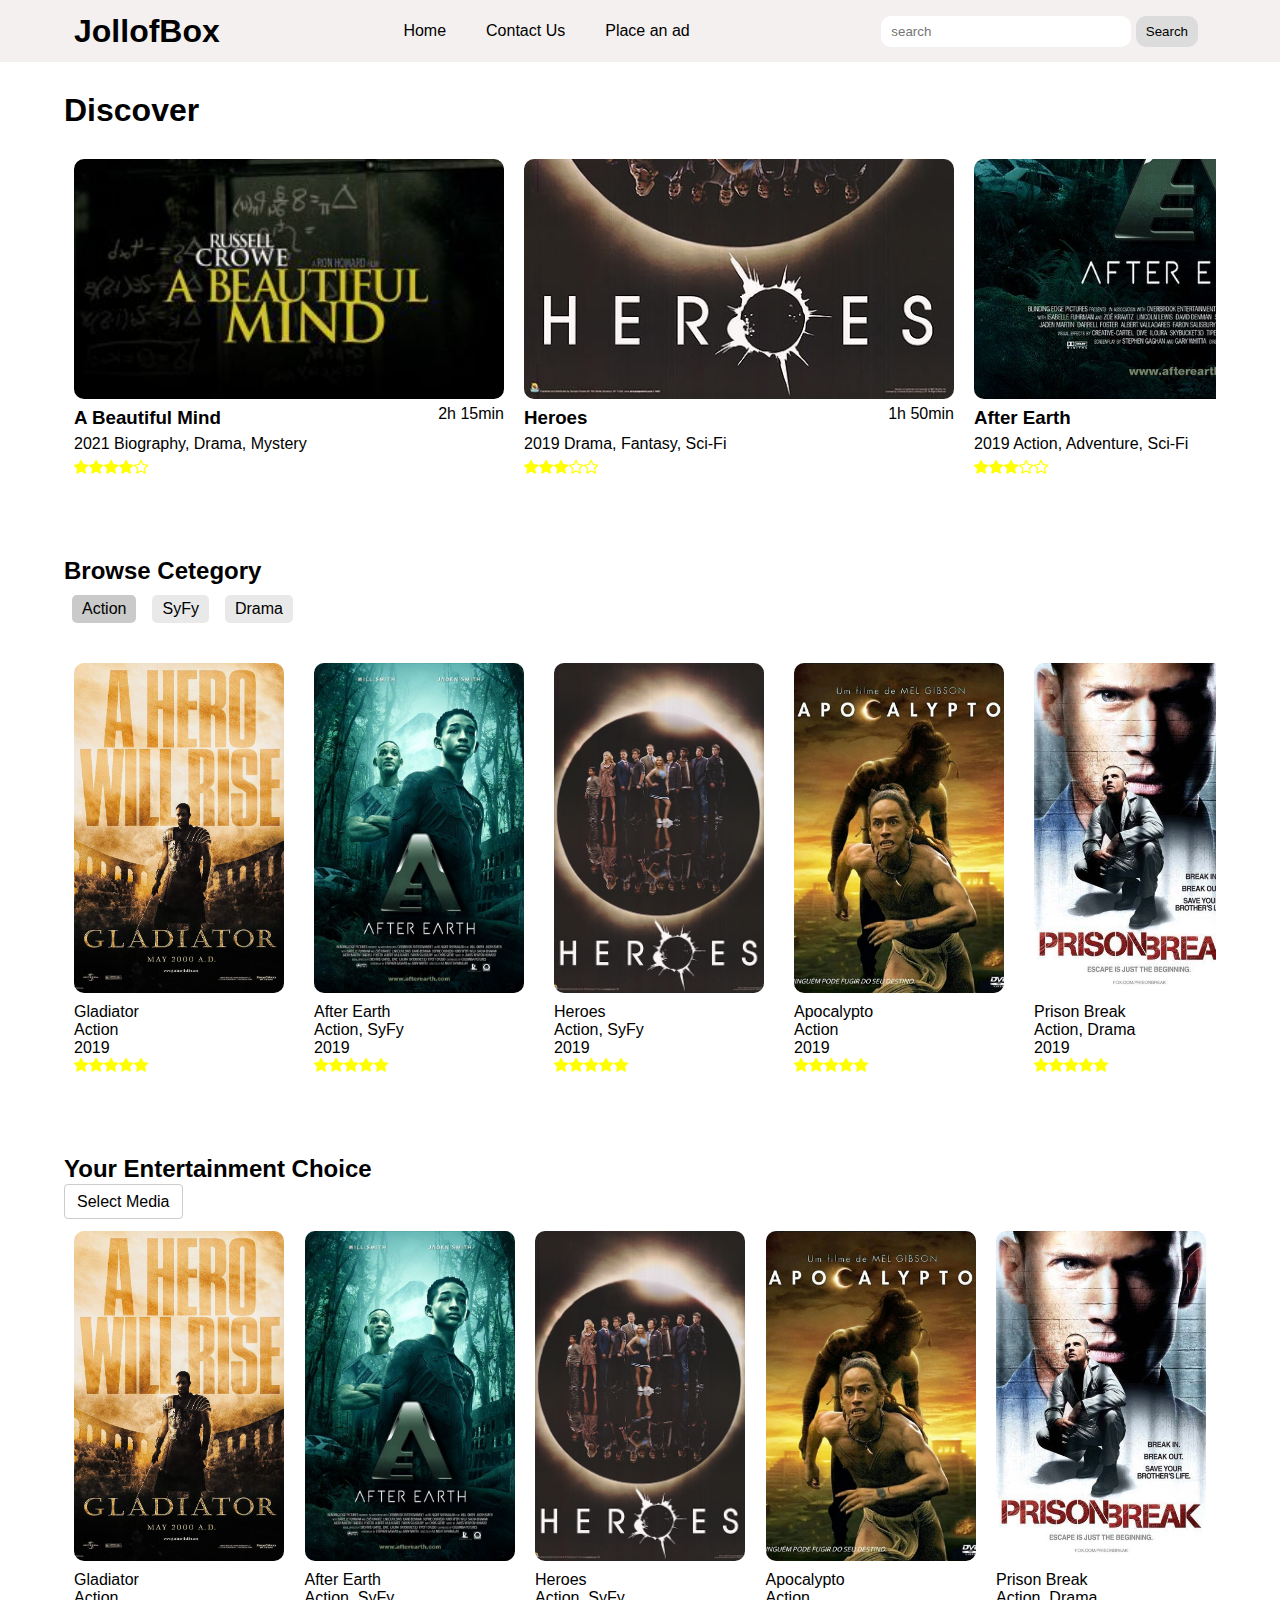
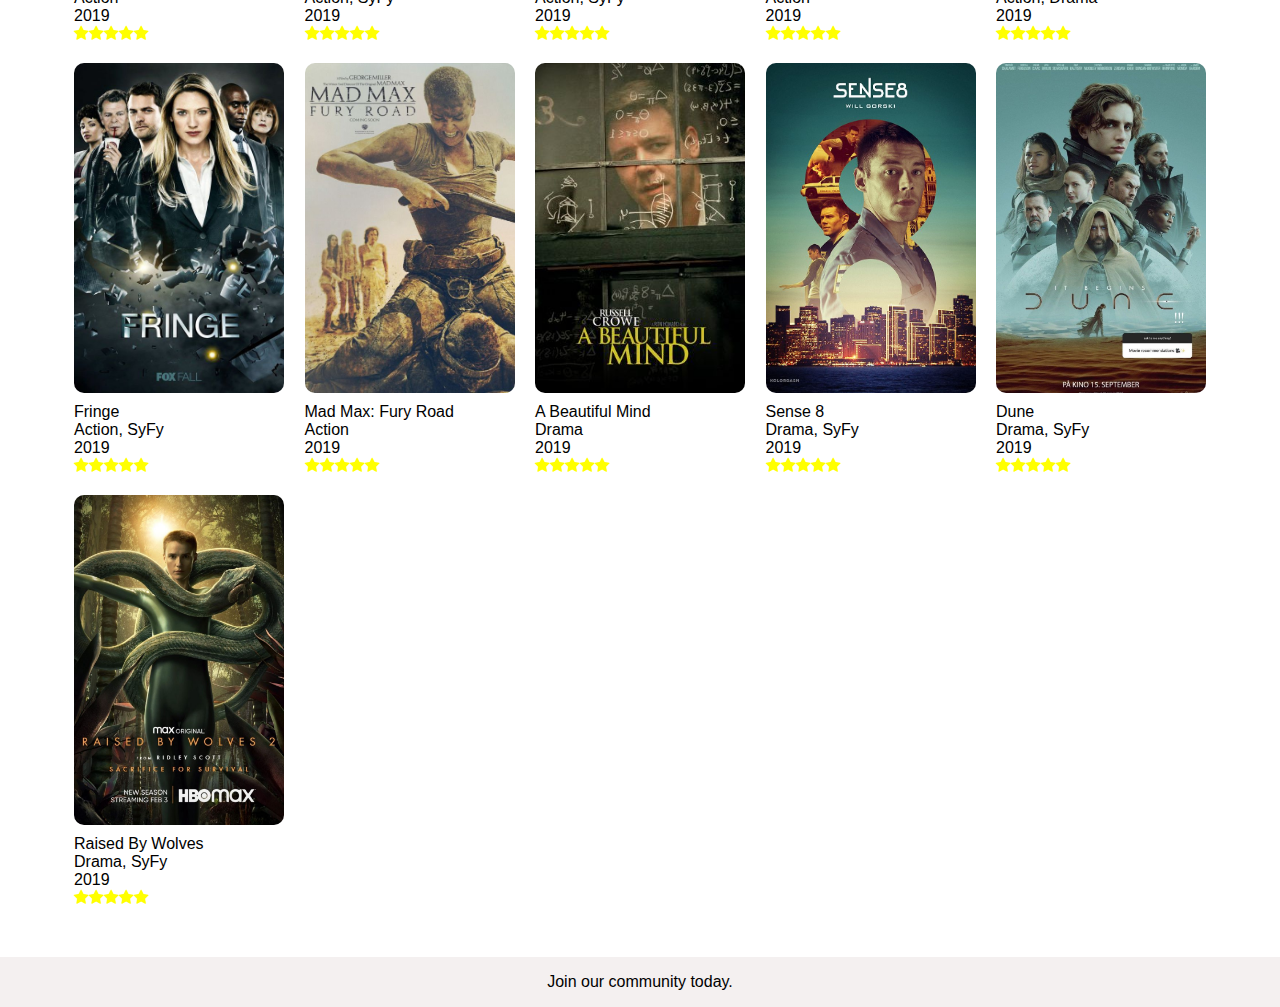
<file: frontEnd/src/Home/index.html>
<!DOCTYPE html>
<html lang="en">
  <head>
    <meta charset="UTF-8" />
    <meta name="viewport" content="width=device-width, initial-scale=1.0" />
    <link rel="stylesheet" href="/frontEnd/src/css/home.css" />
    <link
      rel="stylesheet"
      href="https://cdnjs.cloudflare.com/ajax/libs/font-awesome/4.7.0/css/font-awesome.min.css"
    />
    <title>Document</title>
  </head>
  <body>
    <!--first div, containing the nav and the hero section-->
    <div class="nav-container">
      <!--the nav bar-->
      <nav role="navigation">
        <h1><a href="#hero" id="logo">JollofBox</a></h1>
        <ul class="navigation">
          <li><a href="#hero">Home</a></li>
          <li><a href="#contact">Contact Us</a></li>
          <li><a href="#ad">Place an ad</a></li>
        </ul>
        <div class="search-box">
          <input type="text" placeholder="search" />
          <button class="btn">Search</button>
        </div>

        <div id="hamburger" class="hamburger">
          <svg
            class="ham hamRotate ham1"
            id="menu"
            viewBox="0 0 100 100"
            width="80"
            onclick="this.classList.toggle('active')"
          >
            <path
              class="line top"
              d="m 30,33 h 40 c 0,0 9.044436,-0.654587 9.044436,-8.508902 0,-7.854315 -8.024349,-11.958003 -14.89975,-10.85914 -6.875401,1.098863 -13.637059,4.171617 -13.637059,16.368042 v 40"
            />
            <path class="line middle" d="m 30,50 h 40" />
            <path
              class="line bottom"
              d="m 30,67 h 40 c 12.796276,0 15.357889,-11.717785 15.357889,-26.851538 0,-15.133752 -4.786586,-27.274118 -16.667516,-27.274118 -11.88093,0 -18.499247,6.994427 -18.435284,17.125656 l 0.252538,40"
            />
          </svg>
        </div>

        <div class="hamburger-tab" id="hamburger-tab">
          <div class="ham-content">
            <h1><a href="#hero" id="logo">JollofBox</a></h1>
            <ul class="navigation">
              <li><a href="#hero">Home</a></li>
              <li><a href="#contact">Contact Us</a></li>
              <li><a href="#ad">Place an ad</a></li>
            </ul>
            <div class="search-box">
              <input type="text" placeholder="search" />
              <button class="btn">Search</button>
            </div>
          </div>
        </div>
      </nav>
    </div>

    <!--the main body of the code-->
    <main>
      <!--first container-->
      <div class="content-container">
        <h1>Discover</h1>
        <div class="display-movies">
          <div id="movie-container" class="movie-container"></div>
        </div>
      </div>

      <!--second container-->
      <div class="content-container">
        <h2>Browse Cetegory</h2>
        <!-- Genre Selection -->
        <div id="genre-container" class="genre-container"></div>
        <div class="display-movies">
          <!-- Movie Cards Container -->
          <div id="movie-containerr" class="movie-containerr"></div>
        </div>
      </div>

      <!--third container-->
      <div class="content-container">
        <h2>Your Entertainment Choice</h2>
        <div class="custom-select">
          <span class="selected-value">Select Media</span>
          <ul class="select-options" style="display: none">
            <li data-value="all">All</li>
            <li data-value="Movie">Movies</li>
            <li data-value="Series">Series</li>
          </ul>
        </div>
        <!-- Media Container -->
        <div id="media-container" class="media-container"></div>
      </div>

      <!--footer content-->
      <footer>
        <div class="footer-body">
          <p>Join our community today.</p>
        </div>
      </footer>
    </main>
    <script src="/frontEnd/src/js/script.js"></script>
    <script src="/frontEnd/src/js/movieData.js"></script>
    <script src="/frontEnd/src/js/details.js"></script>
  </body>
</html>
</file>
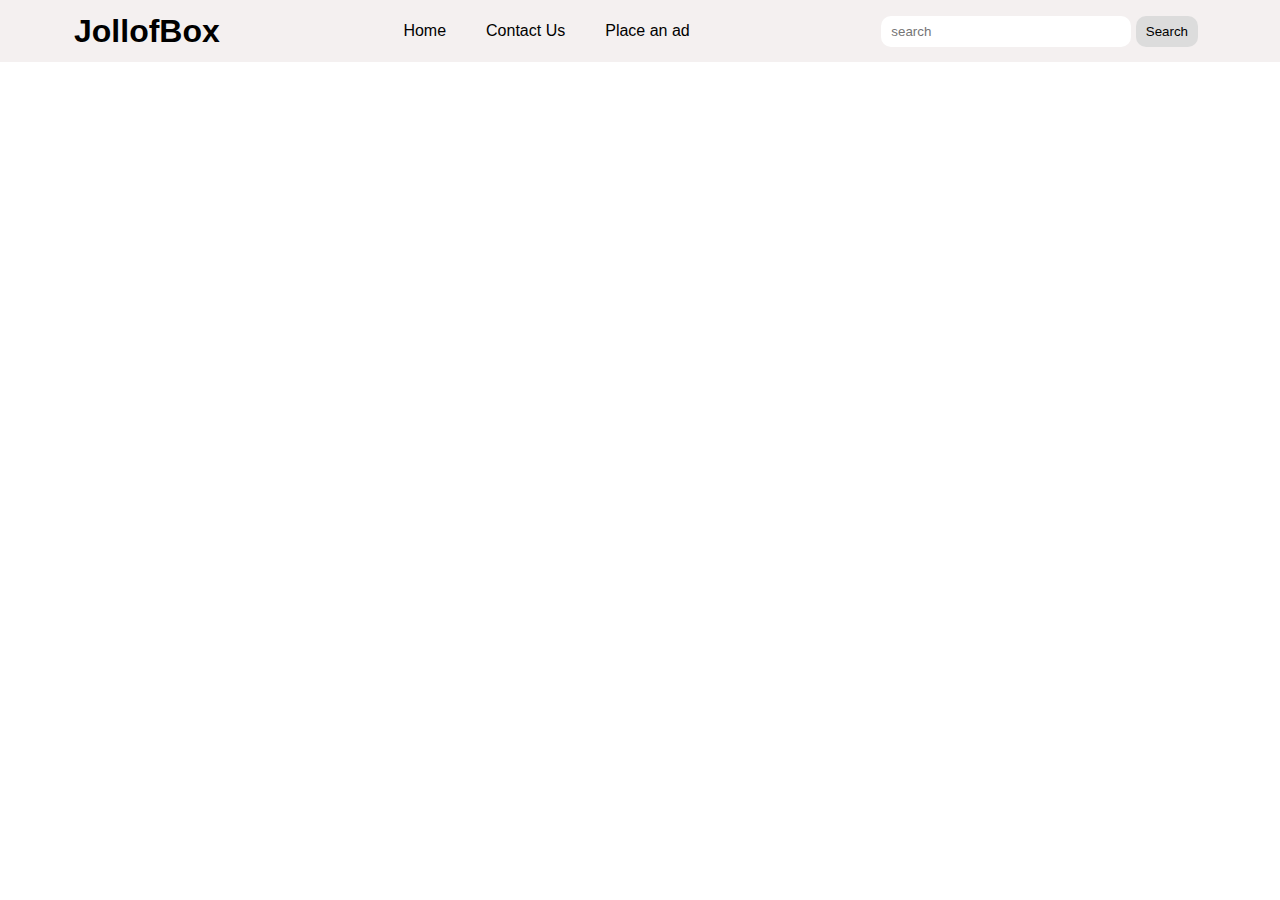
<file: frontEnd/src/Home/movie-details.html>
<!DOCTYPE html>
<html lang="en">
  <head>
    <meta charset="UTF-8" />
    <meta name="viewport" content="width=device-width, initial-scale=1.0" />
    <link rel="stylesheet" href="/frontEnd/src/css/details.css" />
    <link rel="stylesheet" href="/frontEnd/src/css/home.css" />
    <title>Document</title>
  </head>
  <body>
    <main>
      <!-- nav -->
      <div class="nav-container">
        <!--the nav bar-->
        <!--the nav bar-->
        <nav role="navigation">
          <h1><a href="#hero" id="logo">JollofBox</a></h1>
          <ul class="navigation">
            <li><a href="#hero">Home</a></li>
            <li><a href="#contact">Contact Us</a></li>
            <li><a href="#ad">Place an ad</a></li>
          </ul>
          <div class="search-box">
            <input type="text" placeholder="search" />
            <button class="btn">Search</button>
          </div>

          <div id="hamburger" class="hamburger">
            <svg
              class="ham hamRotate ham1"
              id="menu"
              viewBox="0 0 100 100"
              width="80"
              onclick="this.classList.toggle('active')"
            >
              <path
                class="line top"
                d="m 30,33 h 40 c 0,0 9.044436,-0.654587 9.044436,-8.508902 0,-7.854315 -8.024349,-11.958003 -14.89975,-10.85914 -6.875401,1.098863 -13.637059,4.171617 -13.637059,16.368042 v 40"
              />
              <path class="line middle" d="m 30,50 h 40" />
              <path
                class="line bottom"
                d="m 30,67 h 40 c 12.796276,0 15.357889,-11.717785 15.357889,-26.851538 0,-15.133752 -4.786586,-27.274118 -16.667516,-27.274118 -11.88093,0 -18.499247,6.994427 -18.435284,17.125656 l 0.252538,40"
              />
            </svg>
          </div>

          <div class="hamburger-tab" id="hamburger-tab">
            <div class="ham-content">
              <h1><a href="#hero" id="logo">JollofBox</a></h1>
              <ul class="navigation">
                <li><a href="#hero">Home</a></li>
                <li><a href="#contact">Contact Us</a></li>
                <li><a href="#ad">Place an ad</a></li>
              </ul>
              <div class="search-box">
                <input type="text" placeholder="search" />
                <button class="btn">Search</button>
              </div>
            </div>
          </div>
        </nav>
      </div>
      <!--details div-->
      <div class="details-container">
        <div class="details-display">
          <div class="bg-poster"></div>
          <div id="about-movies-details" class=""></div>
        </div>
      </div>
    </main>
    <script src="/frontEnd/src/js/details.js"></script>
    <script src="/frontEnd/src/js/movieData.js"></script>
  </body>
</html>
</file>
<file: frontEnd/src/css/home.css>
* {
  padding: 0;
  margin: 0;
  box-sizing: border-box;
  scroll-behavior: smooth;
}

body {
  font-family: "Poppins", sans-serif;
  position: relative;
}

.nav-container {
  width: 100%;
  max-width: 1536px;
  margin: 0 auto;
  background-color: #f4f0f0;
}

.nav-container nav {
  width: 90%;
  height: 3.9rem;
  margin: 0 auto;
  display: flex;
  justify-content: space-between;
  align-items: center;
}

nav .navigation {
  display: flex;
  list-style: none;
  color: black;
  font-size: 1rem;
  align-items: end;
  gap: 40px;
  justify-content: space-between;
}

nav h1 a {
  color: black;
  text-decoration: none;
}

nav .navigation li a {
  color: black;
  text-decoration: none;
}

.navigation #logo {
  font-size: 1.5rem;
}

.search-box {
  padding: 8px;
  display: none;
}

nav .search-box input {
  outline: none;
  padding: 8px 10px;
  border-radius: 10px;
  width: 250px;
  border: none;
}

nav .search-box .btn {
  font-family: "Poppins", sans-serif;
  background-color: gainsboro;
  padding: 8px 10px;
  border-radius: 10px;
  border: none;
}

.content-container {
  width: 90%;
  max-width: 1536px;
  padding-top: 30px;
  margin: 0 auto;
  background-color: transparent;
}

.movie-card-big {
  width: 430px;
  height: auto;
  cursor: pointer;
}

.display-movies {
  padding-top: 20px;
  display: flex;
  overflow-x: scroll;
  scroll-behavior: smooth;
}

.movie-img {
  height: 240px;
  width: 100%;
}

.movie-img img {
  height: 100%;
  width: 100%;
  object-fit: cover;
  object-position: bottom;
  border-radius: 10px;
}

.movie-details p {
  font-size: 16px;
  padding-top: 6px;
  padding-bottom: 6px;
}
.movie-details .title {
  color: black;
  display: flex;
  align-items: end;
  justify-content: space-between;
}

.fa-star,
.fa-star-o {
  color: yellow;
}

.movie-container {
  padding: 10px;
  padding-bottom: 50px;
  background-color: transparent;
  display: flex;
  gap: 20px;
}

/*small card styling */

.movie-card-small {
  width: 210px;
  height: auto;
}

.small-card-image {
  width: 100%;
  height: 330px;
}

.small-card-image img {
  width: 100%;
  height: 100%;
  object-fit: cover;
  border-radius: 10px;
}

.small-card-content {
  padding-top: 10px;
}

.genre-container {
  padding-top: 10px;
  padding-bottom: 10px;
  display: flex;
  overflow-x: auto;
}

.genre-container p {
  display: inline-block;
  margin: 0 8px;
  padding: 5px 10px;
  cursor: pointer;
  background-color: #e9e9e9; /* Lighter background for each genre */
  border-radius: 5px; /* Rounded corners */
  transition: background-color 0.3s; /* Smooth transition for hover effect */
}

.genre-container p:hover {
  background-color: #d0d0d0; /* Slightly darker on hover */
}

.genre-container p.active {
  background-color: #cacaca; /* Distinct background for active genre */
  color: #000; /* Optional: change text color for active genre */
}

.movie-containerr {
  padding: 10px;
  padding-bottom: 50px;
  background-color: transparent;
  display: flex;
  gap: 30px;
}

.media-container {
  padding: 10px;
  padding-bottom: 50px;
  background-color: transparent;
  display: flex;
  flex-wrap: wrap;
  flex-direction: row;
  justify-content: space-between;
  gap: 20px;
}

.custom-select {
  margin-top: 10px;
  margin-bottom: 10px;
  position: relative;
  display: inline-block;
  cursor: pointer;
}

.custom-select .selected-value {
  padding: 8px 12px;
  border: 1px solid #ccc;
  border-radius: 4px;
  background-color: white;
}

.custom-select .select-options {
  border: 1px solid #ccc;
  border-radius: 4px;
  background-color: white;
  list-style: none;
  padding: 0;
  margin: 0;
}

.custom-select .select-options li {
  padding: 8px 10px;
  width: 100%;
  cursor: pointer;
}

.custom-select .select-options li:hover {
  background-color: #f0f0f0;
}

footer {
  max-width: 1536px;
  margin: 0 auto;
  height: 50px;
  display: flex;
  align-items: center;
  justify-content: center;
  background-color: #f4f0f0;
}

@media screen and (min-width: 850px) {
  .search-box {
    padding: 8px;
    display: block;
  }
}

@media screen and (min-width: 521px) {
  .hamburger {
    display: none;
  }

  .hamburger-tab {
    display: none;
  }

  nav {
    padding: 10px;
  }
}

@media screen and (max-width: 520px) {
  .hamburger {
    display: block;
  }

  .hamburger-tab {
    display: none;
    position: fixed;
    top: 0;
    left: 0;
    bottom: 0;
    width: 75%;
    z-index: 20;
    background-color: #f4f0f0;
    padding: 10px;
  }

  .nav-container nav {
    width: 100%;
    height: 3.8rem;
    margin: 0 auto;
    display: flex;
    justify-content: space-between;
    align-items: center;
    padding: 10px;
  }

  nav .navigation {
    margin-top: 30px;
    padding: 5px;
    display: block;
    list-style: none;
    color: black;
    font-size: 1.2rem;
    align-items: end;
  }

  .hamburger-tab #logo{
    font-size: 2.5rem;
    font-weight: 500;
  }

  .navigation li {
    display: none;
  }

  .hamburger-tab .navigation li {
    display: block;
    padding-top: 15px;
  }

  .hamburger-tab .search-box{
    display: flex;
    flex-wrap: wrap;
    width: 100%;
  }

  .search-box input {
    flex-grow: 1; /* Allows the input to grow and fill the container */
    flex-shrink: 1; /* Allows the input to shrink with the container */
    flex-basis: 100%; /* Default basis before growing or shrinking */
    box-sizing: border-box;
    width: 100%;
  }

  .content-container {
    width: 100%;
    padding-top: 30px;
    margin: 0 auto;
    padding: 5px;
    background-color: transparent;
  }

  .movie-img {
    height: 240px;
    width: 100%;
  }

  .movie-card-big {
    width: 330px;
    height: auto;
    cursor: pointer;
  }

  .movie-card-small {
    width: 210px;
    height: auto;
  }

  .movie-card-small{
    flex-grow: 1;
    flex-basis: 200;
  }

  .small-card-image{
    max-width: 450px;
  }
  
  .small-card-image img{
    width: 100%;
    height: 100%;
    object-fit: cover;
    object-position: top;
  }

  .search-box .btn{
    margin-top: 10px;
  }
}

.ham {
  cursor: pointer;
  -webkit-tap-highlight-color: transparent;
  transition: transform 400ms;
  -moz-user-select: none;
  -webkit-user-select: none;
  -ms-user-select: none;
  user-select: none;
}
.hamRotate.active {
  transform: rotate(45deg);
}
.hamRotate180.active {
  transform: rotate(180deg);
}
.line {
  fill: none;
  transition: stroke-dasharray 400ms, stroke-dashoffset 400ms;
  stroke: #000;
  stroke-width: 5.5;
  stroke-linecap: round;
}
.ham1 .top {
  stroke-dasharray: 40 139;
}
.ham1 .bottom {
  stroke-dasharray: 40 180;
}
.ham1.active .top {
  stroke-dashoffset: -98px;
}
.ham1.active .bottom {
  stroke-dashoffset: -138px;
}
</file>
<file: frontEnd/src/css/details.css>
*{
    margin: 0;
    padding: 0;
    box-sizing: border-box;
    scroll-behavior: smooth;
}

body{
    font-family: 'Times New Roman', Times, serif;
}

.details-container{
    background-image: linear-gradient(#fffffff5, #dcdcdc99);
}

.details-display {
    max-width: 1536px;
    margin: 0 auto;
    width: 100%;
}

.details-display-body{
    width: 80%;
    margin: 0 auto;
    display: flex;
    flex-wrap: wrap;
}

.download-tab{
    display: flex;
    flex-grow: 1;
    flex-direction: column;
    align-items: center;
    justify-content: center;
    /* border-left: 2px solid black; */
    padding: 10px;
    margin-top: 10px;
    margin-bottom: 10px;
}

.card-poster{
    display: flex;
    align-items: center;
    gap: 10px;
}

.card-details h1{
    font-size: 2.7rem;
    letter-spacing: 1;
}

.card-details p{
    font-size: 1.3rem;
    padding-top: 5px;
}

.card-poster-overview{
    max-width: 70%;
}

.card-poster-overview h2{
    font-size: 2.5rem;
    letter-spacing: 1;
    padding-bottom: 8px;
}

.card-poster-overview  p{
    font-size: 1.0rem;
    padding-top: 5px;
    line-height: 20px;
}


.cast-details p{
    font-size: 1.0rem;
    padding-top: 5px;
}

.card-poster img{
    width: 230px;
    height: auto;
    box-shadow: 0 4px 8px 0 rgba(0,0,0,0.2);
    transition: 0.3s;
    margin: 10px;
    border-radius: 20px;
    object-fit: cover;
}

.cast-details img {
    width: 70px; /* Adjust as needed */
    height: 70px; /* Adjust as needed */
    border-radius: 50%; /* Optional: creates a circular image */
    margin-bottom: 5px; /* Space between image and name */
}

.cast-details {
    display: flex;
    flex-direction: column; /* Stacks items vertically */
    align-items: center; /* Centers items horizontally */
    text-align: center; /* Centers text */
}

.cast-container {
    margin-top: 20px;
    display: flex;
    flex-direction: row;
    flex-wrap: wrap; /* Allows items to wrap onto the next line */
    gap: 20px; /* Optional: adds space between items */
}

.download-btn{
    color: white;
    background-color: #6187ea;
    font-size: 1.2rem;
    width: 100%;
    margin-top: 10px;
    padding-top: 10px;
    padding-bottom: 10px;
    border-style: none;
    border-radius: 20px;
}

.download-btn:hover{
    cursor: pointer;
}

@media screen and (max-width: 520px) {
    .details-display-body{
        width: 100%;
        margin: 0 auto;
        padding: 10px;
        display: block;
    }

    .card-poster{
        display: block;
    }

    .card-poster img{
        width: 100%;
        object-fit: cover;
        margin: 0 auto;
    }

    .card-poster-overview{
        max-width: 100%;
        margin-top: 10px;
    }

    .download-tab{
        width: 100%;
        display: flex;
        flex-direction: column;
        align-items: center;
        justify-content: center;
        border-left: 2px solid black;
        padding: 10px;
        margin-top: 20px;
    }
}
</file>
